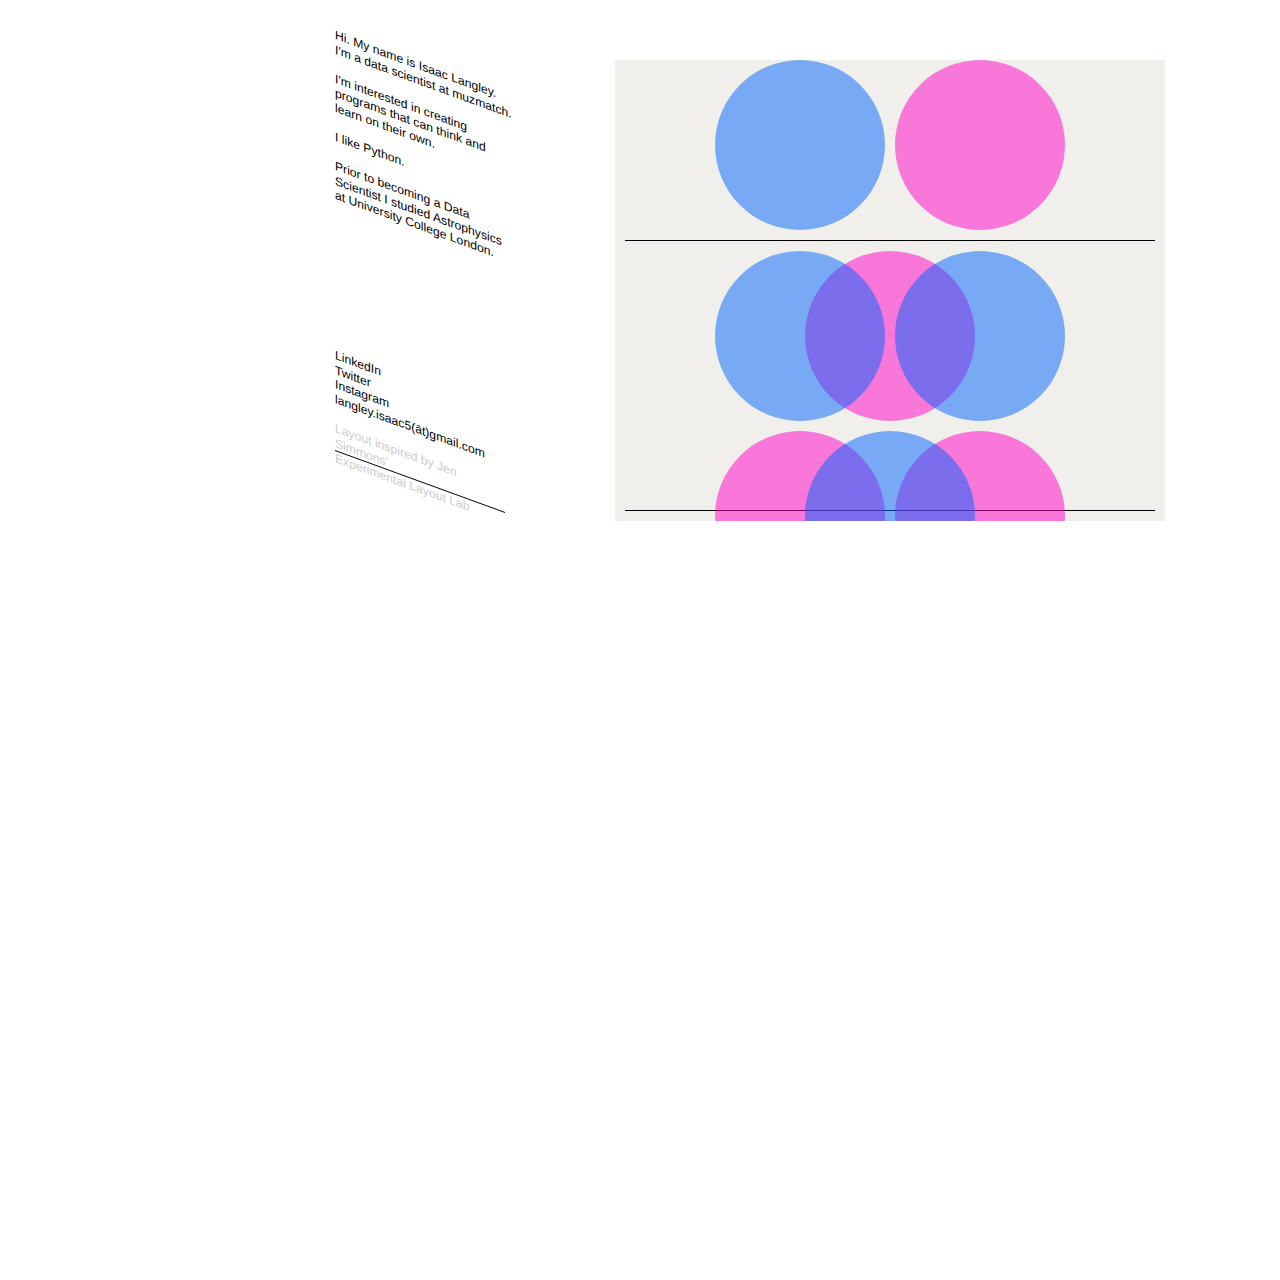
<file: index.html>
<html dir="ltr" lang="en-us">
  <head>
    <meta http-equiv="content-type" content="text/html; charset=utf-8">
    <meta name="viewport" content="width=device-width, initial-scale=1">
    <title>Isaac Langley | Data Scientist</title>
    <style type="text/css">* {
  -webkit-box-sizing: border-box;
          box-sizing: border-box;
}

html {
  font-family:  Helvetica;
  font-size: 100%;
}

body {
  margin: 0;
}

main {
  margin: 160px auto;
  width: 710px;
}

article {
  /* autoprefixer: off */
  font-size: 76%;
  line-height: 1.2;
  background: #f0efeb;
  display: grid;
  grid-template-columns: repeat(8, 80px);
  grid-template-rows: 80px 80px auto 80px 80px 80px;
  grid-gap: 10px;
  width: 630px;
  margin: 0;
}

article1 {
  /* autoprefixer: off */
  font-size: 76%;
  line-height: 1.2;
  background: #ffffff;
  display: grid;
  grid-template-columns: repeat(8, 80px);
  grid-template-rows: 80px 80px auto 80px 80px 80px;
  grid-gap: 10px;
  width: 630px;
  margin: 0;
}

blockquote {
  /* autoprefixer: off */
  grid-row: 1 / 1;
  grid-column: 6 / -2;
  margin: 0.75em 0 0.5em;
  text-decoration: none;
}

blockquote2 {
  /* autoprefixer: off */
  grid-row: 5 / 5;
  grid-column: 6 / -2;
  margin: 0.75em 0 0.5em;
  text-decoration: none;
}

cite {
  display: block;
}

span {
  display: block;
  grid-column: 2 / -2;
}

span:nth-child(10) {
  /* autoprefixer: off */
  grid-row: 3;
  border-top: 1px solid black;
  border-bottom: 0px solid black;
}

span:nth-child(11) {
  /* autoprefixer: off */
  grid-row: 6;
  border-bottom: 1px solid black;
}

small {
  z-index: 3;
  background: white;
}

small:nth-child(12) {
  /* autoprefixer: off */
  grid-row: 1 / 8;
  grid-column: 1 / span 1;
}

small:nth-child(13) {
  /* autoprefixer: off */
  grid-row: 7 / span 1;
  grid-column: 1 / -1;
}

div {
  z-index: 2;
  border-radius: 50%;
  background: rgba(0, 100, 255, 0.5);
  height: 170px;
  width: 170px;
}

div:nth-child(odd) {
  background: rgba(255, 0, 200, 0.5);
  z-index: 1;
}

div:nth-child(2) {
  /* autoprefixer: off */
  grid-row: 1 / span 2;
  grid-column: 3 / span 2;
}

div:nth-child(3) {
  /* autoprefixer: off */
  grid-row: 1 / span 2;
  grid-column: 5 / span 2;
}

div:nth-child(4) {
  /* autoprefixer: off */
  grid-row: 4 / span 2;
  grid-column: 3 / span 2;
}

div:nth-child(5) {
  /* autoprefixer: off */
  grid-row: 4 / span 2;
  grid-column: 4 / span 2;
}

div:nth-child(6) {
  /* autoprefixer: off */
  grid-row: 4 / span 2;
  grid-column: 5 / span 2;
}
div:nth-child(7) {
  /* autoprefixer: off */
  grid-row: 6 / span 2;
  grid-column: 3 / span 2;
}

div:nth-child(8) {
  /* autoprefixer: off */
  grid-row: 6 / span 2;
  grid-column: 4 / span 2;
}

div:nth-child(9) {
  /* autoprefixer: off */
  grid-row: 6 / span 2;
  grid-column: 5 / span 2;
}

a:visited, a:link, a:active
{
    text-decoration: none;
}

a:hover
{
	color: transparent;
  text-decoration: none;
	text-shadow: 0 0 0.5px #000;
}


/*# sourceMappingURL=01-002.css.map */</style>
  </head>
  <body data-gr-c-s-loaded="true" style="                "> 
    <main>
      <article style="margin: -100px 250px">
        <blockquote></blockquote>
        <div></div>
        <div></div>
        <div></div>
        <div></div>
        <div></div>
        <div></div>
        <div></div>
        <div></div>
        <span></span> <span></span> <small></small> <small></small> </article>
      <article1 style="margin: -540px -400px">
        <blockquote style="margin-top: -0.86667px; width: 177px; transform: skewY(20deg);">Hi. My name is
          Isaac Langley. I'm a data scientist <a href="https://muzmatch.com/"
            ;=""
            text-decoration:="none;"
            style="color: black;">at
            muzmatch.</a><br>
          <br>
          I'm interested in creating programs that can think and learn on their
          own.<br>
          <br>
          I like Python.<br>
          <br>
          Prior to becoming a Data Scientist I studied Astrophysics at University College
          London. 
          <br>
          <br>
          <br>
          <br>
          <br>
          <br>
          <br>
          <article1 style="margin: -540px -400px"></article1><article1 style="margin: -540px -400px"></article1><br>
          <article1 style="margin: -540px -400px"></article1></blockquote>
        <blockquote2 style="transform: skewY(20deg);">
          <br>
          <br>
          <a href="https://www.linkedin.com/in/isaac-langley-ab8508138/" style="color: black;">LinkedIn</a><br>
          <a href="https://twitter.com/_isaaclangley_" style="color: black;">Twitter</a><br>
          <a href="https://www.instagram.com/langleyi/?hl=en" style="color: black;">Instagram</a><br>
          langley.isaac5(āt)gmail.com<br>
          <br>
          <span style="color: #cccccc;">Layout inspired by Jen Simmons'</span> <span
            style="color: #cccccc;"><a
              href="https://labs.jensimmons.com/;"
              style="color: #cccccc;">Experimental
              Layout Lab</a></span></blockquote2><span style="color: #999999;"><br>
        </span></article1></main>
  </body>
</html>
</file>
